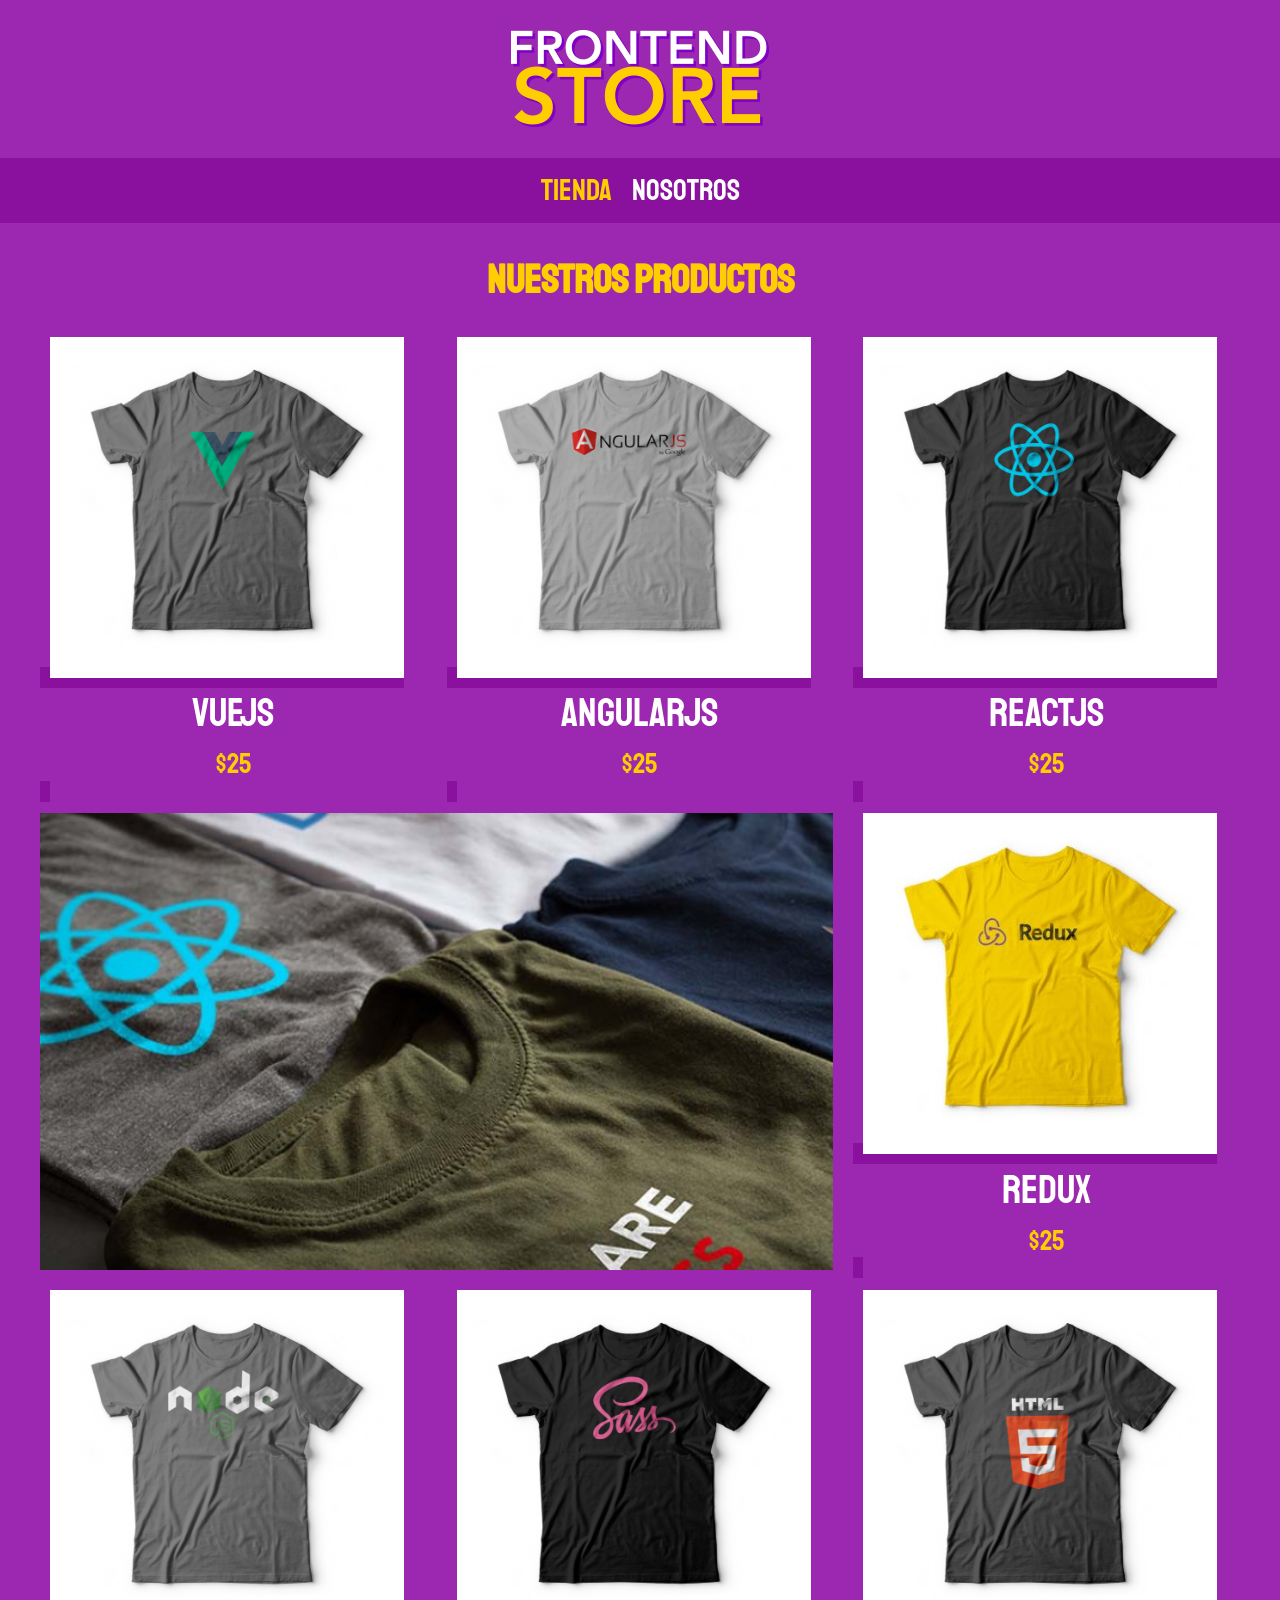
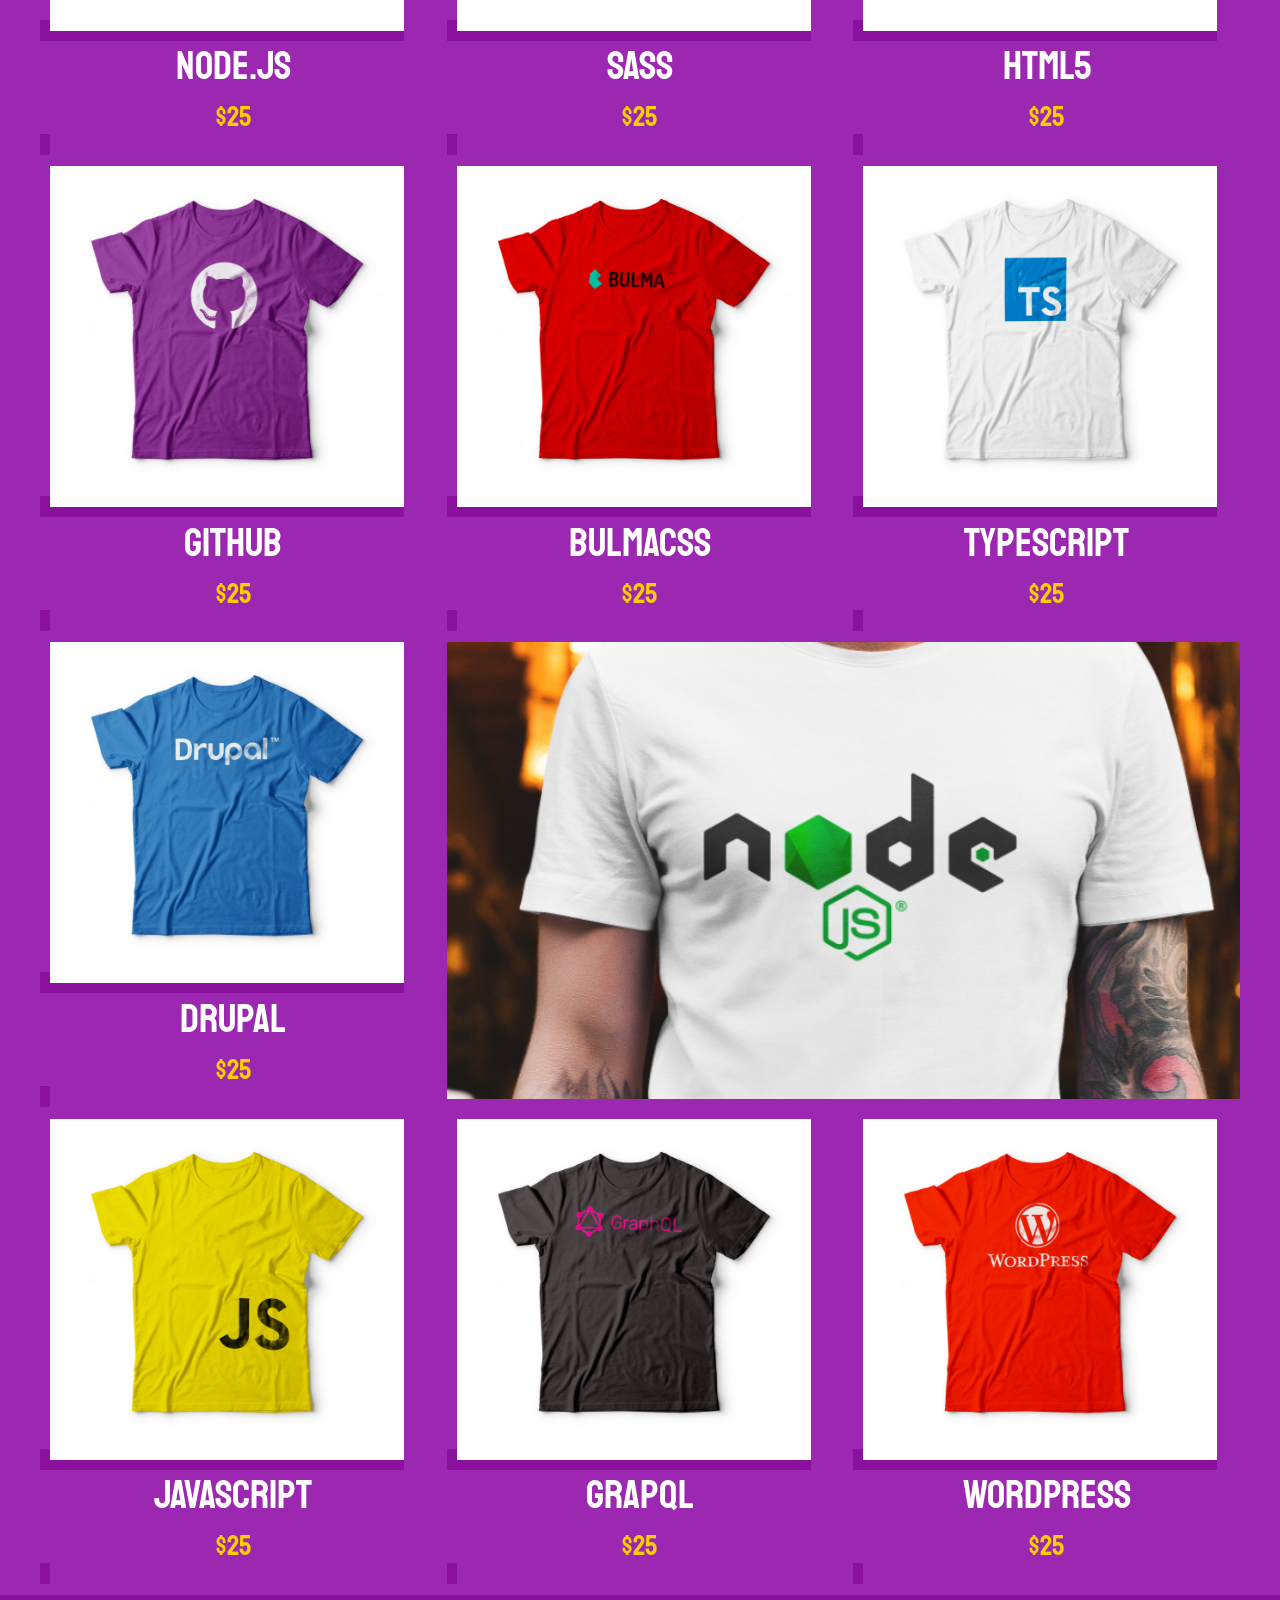
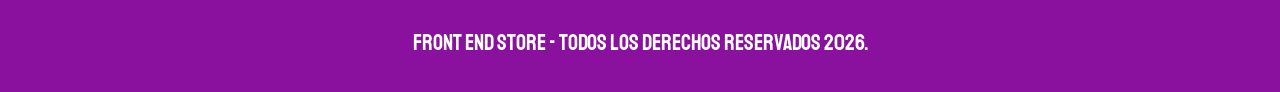
<file: index.html>
<!DOCTYPE html>
<html lang="en">
<head>
    <meta charset="UTF-8">
    <meta name="viewport" content="width=device-width, initial-scale=1.0">
    <title>Frontend Store</title>
    <link rel="stylesheet" href="css/normalize.css">
    <link href="https://fonts.googleapis.com/css2?family=Bebas+Neue&family=Krona+One&family=PT+Serif:ital,wght@0,400;0,700;1,400;1,700&family=Staatliches&display=swap" rel="stylesheet">
    <link rel="stylesheet" href="css/style.css">

</head>
<body>
    <header class="header">
       <a href="index.html">
        <img class="header__logo" src="img/logo.png" alt="LogoTipo">
       </a> 
    </header>
    
    <nav class="navegacion">
      <a class="navegacion__enlace navegacion__enlace--activo" href="index.html">Tienda</a>
      <a class="navegacion__enlace" href="nosotros.html">Nosotros</a>
    </nav>

    <main class="contenedor">
        <h1>Nuestros Productos</h1>
        
        <div class="grid">
            
            <div class="productos">
                 <a href="producto.html" class="producto">
                    <img class="producto__imagen" src="img/1.jpg" alt="imagen camisa">
                    <div class="producto__informacion">
                        <p class="producto__nombre">VueJS</p>
                        <p class="producto__precio">$25</p>
                    </div>
                 </a>   
            </div> <!--.productos-->
            <div class="productos">
                 <a href="producto.html" class="producto">
                    <img class="producto__imagen" src="img/2.jpg" alt="imagen camisa">
                    <div class="producto__informacion">
                        <p class="producto__nombre">AngularJS</p>
                        <p class="producto__precio">$25</p>
                    </div>
                 </a>   
            </div> <!--.productos-->
            <div class="productos">
                 <a href="producto.html" class="producto">
                    <img class="producto__imagen" src="img/3.jpg" alt="imagen camisa">
                    <div class="producto__informacion">
                        <p class="producto__nombre">ReactJS</p>
                        <p class="producto__precio">$25</p>
                    </div>
                 </a>   
            </div> <!--.productos-->
            <div class="productos">
                 <a href="producto.html" class="producto">
                    <img class="producto__imagen" src="img/4.jpg" alt="imagen camisa">
                    <div class="producto__informacion">
                        <p class="producto__nombre">Redux</p>
                        <p class="producto__precio">$25</p>
                    </div>
                 </a>   
            </div> <!--.productos-->
            <div class="productos">
                 <a href="producto.html" class="producto">
                    <img class="producto__imagen" src="img/5.jpg" alt="imagen camisa">
                    <div class="producto__informacion">
                        <p class="producto__nombre">Node.JS</p>
                        <p class="producto__precio">$25</p>
                    </div>
                 </a>   
            </div> <!--.productos-->
            <div class="productos">
                 <a href="producto.html" class="producto">
                    <img class="producto__imagen" src="img/6.jpg" alt="imagen camisa">
                    <div class="producto__informacion">
                        <p class="producto__nombre">SASS</p>
                        <p class="producto__precio">$25</p>
                    </div>
                 </a>   
            </div> <!--.productos-->
            <div class="productos">
                 <a href="producto.html" class="producto">
                    <img class="producto__imagen" src="img/7.jpg" alt="imagen camisa">
                    <div class="producto__informacion">
                        <p class="producto__nombre">HTML5</p>
                        <p class="producto__precio">$25</p>
                    </div>
                 </a>   
            </div> <!--.productos-->
            <div class="productos">
                 <a href="producto.html" class="producto">
                    <img class="producto__imagen" src="img/8.jpg" alt="imagen camisa">
                    <div class="producto__informacion">
                        <p class="producto__nombre">Github</p>
                        <p class="producto__precio">$25</p>
                    </div>
                 </a>   
            </div> <!--.productos-->
            <div class="productos">
                 <a href="producto.html" class="producto">
                    <img class="producto__imagen" src="img/9.jpg" alt="imagen camisa">
                    <div class="producto__informacion">
                        <p class="producto__nombre">BulmaCSS</p>
                        <p class="producto__precio">$25</p>
                    </div>
                 </a>   
            </div> <!--.productos-->
            <div class="productos">
                 <a href="producto.html" class="producto">
                    <img class="producto__imagen" src="img/10.jpg" alt="imagen camisa">
                    <div class="producto__informacion">
                        <p class="producto__nombre">TypeScript</p>
                        <p class="producto__precio">$25</p>
                    </div>
                 </a>   
            </div> <!--.productos-->
            <div class="productos">
                 <a href="producto.html" class="producto">
                    <img class="producto__imagen" src="img/11.jpg" alt="imagen camisa">
                    <div class="producto__informacion">
                        <p class="producto__nombre">Drupal</p>
                        <p class="producto__precio">$25</p>
                    </div>
                 </a>   
            </div> <!--.productos-->
            <div class="productos">
                 <a href="producto.html" class="producto">
                    <img class="producto__imagen" src="img/12.jpg" alt="imagen camisa">
                    <div class="producto__informacion">
                        <p class="producto__nombre">JavaScript</p>
                        <p class="producto__precio">$25</p>
                    </div>
                 </a>   
            </div> <!--.productos-->
            <div class="productos">
                 <a href="producto.html" class="producto">
                    <img class="producto__imagen" src="img/13.jpg" alt="imagen camisa">
                    <div class="producto__informacion">
                        <p class="producto__nombre">GrapQL</p>
                        <p class="producto__precio">$25</p>
                    </div>
                 </a>   
            </div> <!--.productos-->
            <div class="productos">
                 <a href="producto.html" class="producto">
                    <img class="producto__imagen" src="img/14.jpg" alt="imagen camisa">
                    <div class="producto__informacion">
                        <p class="producto__nombre">WordPress</p>
                        <p class="producto__precio">$25</p>
                    </div>
                 </a>   
            </div> <!--.productos-->

            <div class="grafico grafico--camisas"></div>
            <div class="grafico grafico--node"></div>


        </div>    
    </main>

    <footer class="footer">
       <p class="footer__texto">front End Store - Todos los derechos Reservados 2026.</p> 
    </footer>


</body>
</html>
</file>
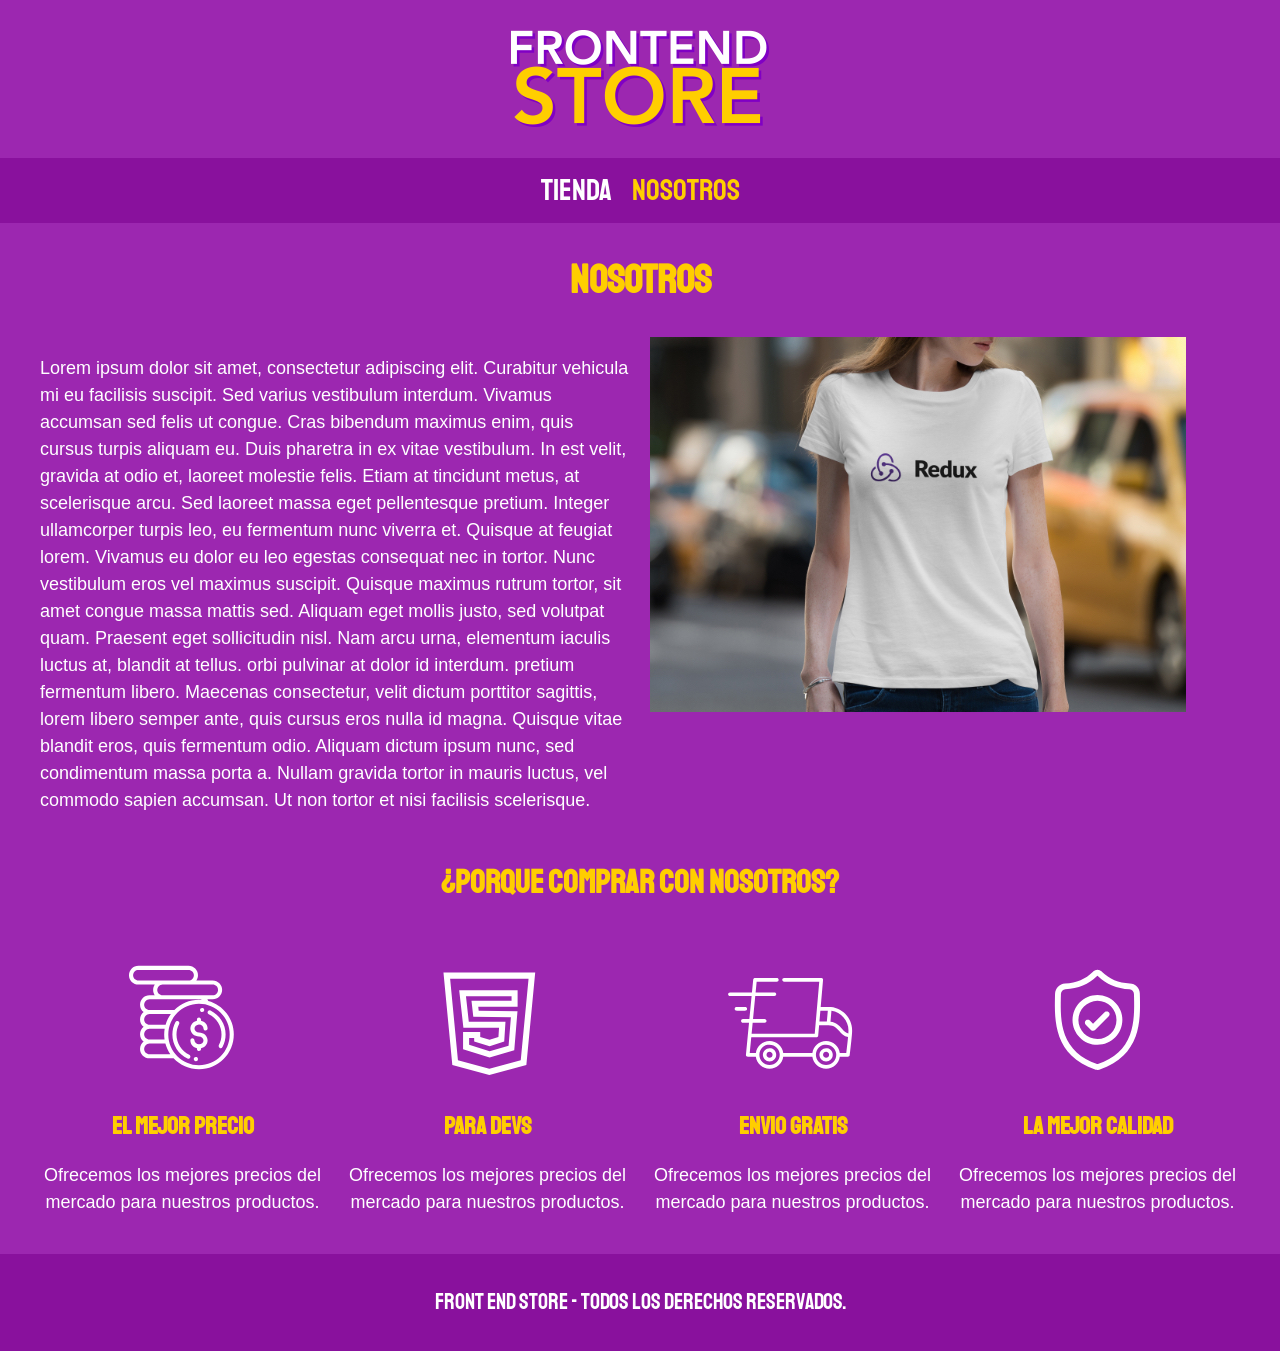
<file: nosotros.html>
<!DOCTYPE html>
<html lang="en">
<head>
    <meta charset="UTF-8">
    <meta name="viewport" content="width=device-width, initial-scale=1.0">
    <title>Frontend Store</title>
    <link rel="stylesheet" href="css/normalize.css">
    <link href="https://fonts.googleapis.com/css2?family=Bebas+Neue&family=Krona+One&family=PT+Serif:ital,wght@0,400;0,700;1,400;1,700&family=Staatliches&display=swap" rel="stylesheet">
    <link rel="stylesheet" href="css/style.css">

</head>
<body>
    <header class="header">
       <a href="index.html">
        <img class="header__logo" src="img/logo.png" alt="LogoTipo">
       </a> 
    </header>
    
    <nav class="navegacion">
      <a class="navegacion__enlace" href="index.html">Tienda</a>
      <a class="navegacion__enlace navegacion__enlace--activo" href="nosotros.html">Nosotros</a>
    </nav>

    <main class="contenedor">
        <h1>Nosotros</h1>

        <div class="nosotros">
            <div class="nosotros__contenido">
                <p>Lorem ipsum dolor sit amet, consectetur adipiscing elit. Curabitur vehicula mi eu facilisis suscipit. Sed varius vestibulum interdum. Vivamus accumsan sed felis ut congue. Cras bibendum maximus enim, quis cursus turpis aliquam eu. Duis pharetra in ex vitae vestibulum. In est velit, gravida at odio et, laoreet molestie felis. Etiam at tincidunt metus, at scelerisque arcu. Sed laoreet massa eget pellentesque pretium. Integer ullamcorper turpis leo, eu fermentum nunc viverra et. Quisque at feugiat lorem. Vivamus eu dolor eu leo egestas consequat nec in tortor. Nunc vestibulum eros vel maximus suscipit. Quisque maximus rutrum tortor, sit amet congue massa mattis sed. Aliquam eget mollis justo, sed volutpat quam. Praesent eget sollicitudin nisl. Nam arcu urna, elementum iaculis luctus at, blandit at tellus.
                 orbi pulvinar at dolor id interdum. pretium fermentum libero. Maecenas consectetur, velit dictum porttitor sagittis, lorem libero semper ante, quis cursus eros nulla id magna. Quisque vitae blandit eros, quis fermentum odio. Aliquam dictum ipsum nunc, sed condimentum massa porta a. Nullam gravida tortor in mauris luctus, vel commodo sapien accumsan. Ut non tortor et nisi facilisis scelerisque.
                </p>
            </div>
            <img class="nosotros__imagen" src="img/nosotros.jpg" alt="imagen nosotros">
        </div>
    </main>
    <section class="contenedor comprar">
        <h2 class="comprar__titulo">¿Porque Comprar con Nosotros?</h2>

        <div class="bloques">
            <div class="bloque">
                <img src="img/icono_1.png" alt="porque comprar">
                <h3 class="bloque__titulo">El Mejor Precio</h3>
                <p>Ofrecemos los mejores precios del mercado para nuestros productos.</p>
            </div> <!--.bloque-->
        <div class="bloque">
                <img src="img/icono_2.png" alt="porque comprar">
                <h3 class="bloque__titulo">Para devs</h3>
                <p>Ofrecemos los mejores precios del mercado para nuestros productos.</p>
            </div> <!--.bloque-->
        <div class="bloque">
                <img src="img/icono_3.png" alt="porque comprar">
                <h3 class="bloque__titulo">Envio Gratis</h3>
                <p>Ofrecemos los mejores precios del mercado para nuestros productos.</p>
            </div> <!--.bloque-->
        <div class="bloque">
                <img src="img/icono_4.png" alt="porque comprar">
                <h3 class="bloque__titulo">La mejor Calidad</h3>
                <p>Ofrecemos los mejores precios del mercado para nuestros productos.</p>
            </div> <!--.bloque-->
        </div><!--.bloques-->
        

    </section>

    <footer class="footer">
       <p class="footer__texto">front End Store - Todos los derechos Reservados.</p> 
    </footer>


</body>
</html>
</file>
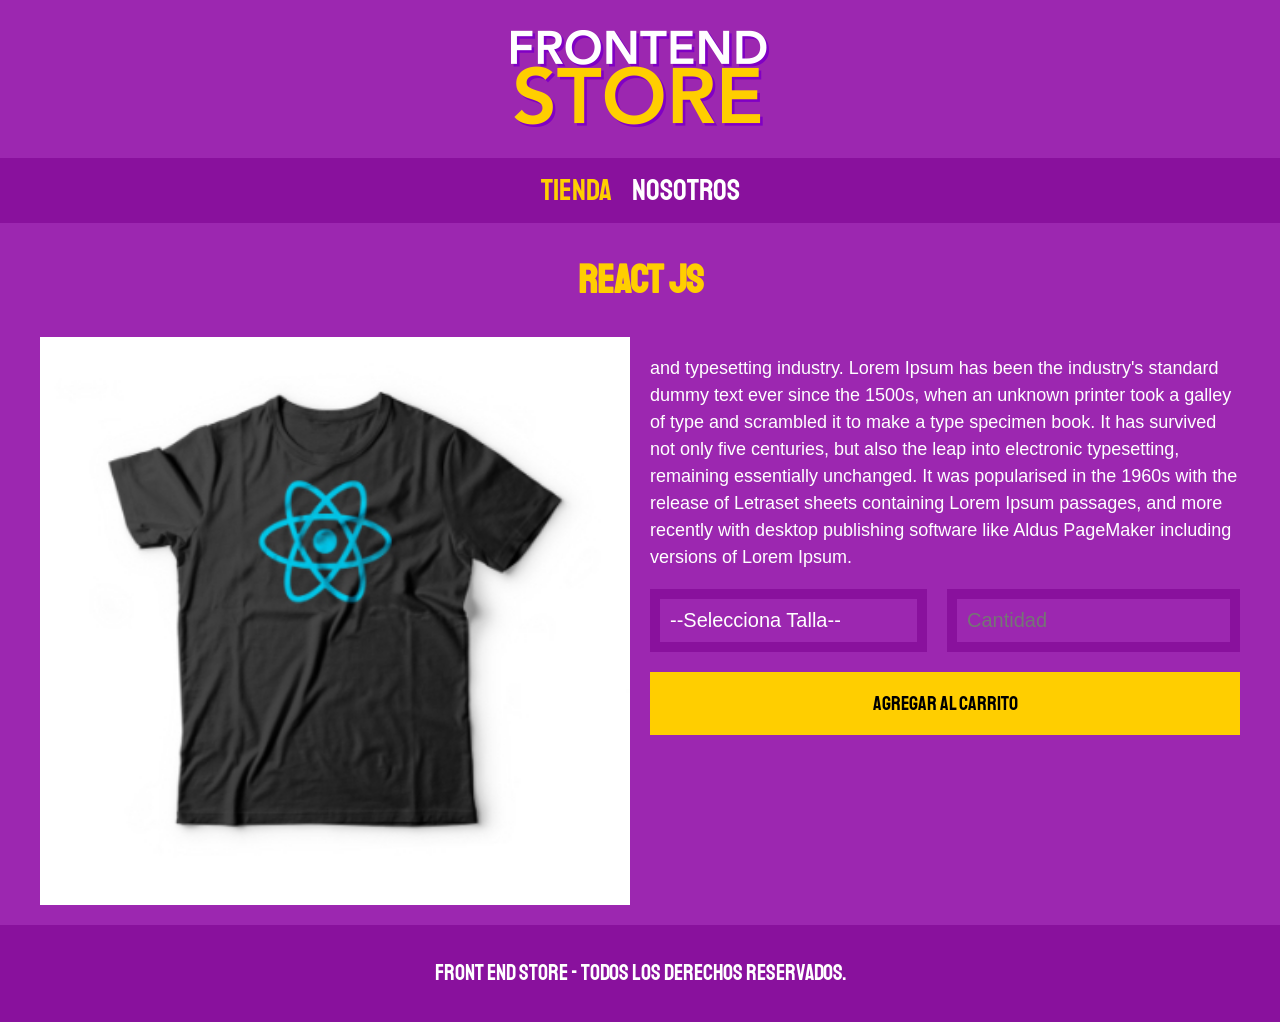
<file: producto.html>
<!DOCTYPE html>
<html lang="en">
<head>
    <meta charset="UTF-8">
    <meta name="viewport" content="width=device-width, initial-scale=1.0">
    <title>Frontend Store</title>
    <link rel="stylesheet" href="css/normalize.css">
    <link href="https://fonts.googleapis.com/css2?family=Bebas+Neue&family=Krona+One&family=PT+Serif:ital,wght@0,400;0,700;1,400;1,700&family=Staatliches&display=swap" rel="stylesheet">
    <link rel="stylesheet" href="css/style.css">

</head>
<body>
    <header class="header">
       <a href="index.html">
        <img class="header__logo" src="img/logo.png" alt="LogoTipo">
       </a> 
    </header>
    
    <nav class="navegacion">
      <a class="navegacion__enlace navegacion__enlace--activo" href="index.html">Tienda</a>
      <a class="navegacion__enlace" href="nosotros.html">Nosotros</a>
    </nav>

    <main class="contenedor">
        <h1>React JS</h1>

        <div class="camisa">
            <img class="camisa__imagen" src="img/3.jpg" alt="Imagen del Producto">

            <div class="camisa__contenido">
                <p>and typesetting industry. Lorem Ipsum has been the industry's standard dummy text ever since the 1500s, when an unknown printer took a galley of type and scrambled it to make a type specimen book. It has survived not only five centuries, but also the leap into electronic typesetting, remaining essentially unchanged. It was popularised in the 1960s with the release of Letraset sheets containing Lorem Ipsum passages, and more recently with desktop publishing software like Aldus PageMaker including versions of Lorem Ipsum.</p>
            
                 <form class="formulario">
                    <select class="formulario__campo">
                        <option disabled selected>--Selecciona Talla--</option>
                        <option>Chica</option>
                        <option>Mediana</option>
                        <option>Grande</option>
                    </select>
                    <input class="formulario__campo" type="number" placeholder="Cantidad" min="1">
                    <input class="formulario__submit" type="submit" value="Agregar al Carrito"
                 </form>
            </div>

        </div>
    </main>

    <footer class="footer">
       <p class="footer__texto">front End Store - Todos los derechos Reservados.</p> 
    </footer>


</body>
</html>
</file>
<file: css/style.css>
:root {
    --primario: #9C27B0;
    --primarioOscuro :#89119D;
    --secundario: #FFCE00;
    --secundarioOscuro: rgb(233,287,2);
    --blanco: #fff;
    --negro: #000;

    --fuentesPrincipal: 'Staatliches', cursive;
}

html {
  box-sizing: border-box;
  font-size: 62.5%;
}

*, *:before, *:after {
   box-sizing: inherit;
}
/**globales**/

body {
    background-color: var(--primario);
    font-size: 1.6px;
    line-height: 1.5;

}

p {
    font-size: 1.8rem;
    font-family: Arial, Helvetica, sans-serif;
    color: var(--blanco);
}
a {
    text-decoration: none;
}
img {
    max-width: 100%;
}
.contenedor {
    max-width: 120rem;
    margin: 0 auto;
}
h1, h2, h3 {
    text-align: center;
    color: var(--secundario);
    font-family: var(--fuentesPrincipal);
}

h1 {
    font-size: 4rem;
}

h2 {
    font-size: 3.2rem;
}
h3 {
    font-size: 2.4rem;
}

/**header**/

.header{
    display: flex;
    justify-content: center;    
}

.header__logo {
    margin: 3rem 0;
}

/** footer**/
.footer {
    background-color: var(--primarioOscuro);
    padding: 1rem 0;
    margin-top: 2rem;

}
.footer__texto {
    font-family: var(--fuentesPrincipal);
    text-align: center;
    font-size: 2.2rem;
}
/**navegacion**/

.navegacion {
    background-color: var(--primarioOscuro);
    padding: 1rem 0;
    display: flex;
    justify-content: center;
    gap: 2rem;
}

.navegacion__enlace {
    font-family: var(--fuentesPrincipal);
    color: var(--blanco);
    font-size: 3rem;
}
.navegacion__enlace--activo, 
.navegacion__enlace:hover {
    color: var(--secundario);
}

/**Grid**/
.grid {
    display: grid;
    grid-template-columns: repeat(2, 1fr);
    gap: 2rem;
}

@media  (min-width: 768px) {
    .grid {
        grid-template-columns: repeat(3, 1fr);
    }

}

/**productos**/

.producto  {
    background-color: var(--primarioOscuro);
    padding: 1rem;
}
.producto__nombre {
    font-size: 4rem;

}

.producto__precio {
    font-size: 2.8rem;
    color: var(--secundario);
}
.producto__nombre, .producto__precio {
    font-family: var(--fuentesPrincipal);
    margin: 1rem 0;
    text-align: center;
    line-height: 1.2;
}

/**graficos**/
.grafico {
    min-height: 30rem;
    background-repeat: no-repeat;
    background-size: cover;
    grid-column: 1/3;
}
.grafico--camisas {
    grid-row: 2/3;
    background-image: url(../img/grafico1.jpg);
}
.grafico--node {
   background-image: url(../img/grafico2.jpg);
   grid-row: 8/9;
}
@media (min-width:768px) {
    .grafico--node {
    grid-row: 5/6;
    grid-column: 2/4;
   }
}
.camisa__imagen {
    width: 100%;
}
/**nosotros**/
.nosotros {
    display: grid;
}
@media (min-width: 768px) {
  .nosotros {
   grid-template-columns: repeat(2, 1fr);
   column-gap: 2rem;
   }
}
.nosotros__imagen {
    grid-row: 1/2;
}
@media (min-width: 768px) {
    .nosotros__imagen {
        grid-column: 2/3;
    }
}
/**bloques**/
.bloques {
    display: grid;
    grid-template-columns: repeat(2, 1fr);
    gap: 2rem;
}
@media (min-width: 768px) {
    .bloques {
        grid-template-columns: repeat(4, 1fr);
    }
}
.bloque {
    text-align: center;
}
.bloque__titulo {
    margin: 0;
}

/**Pagina del Producto**/

@media (min-width: 768px) {
    .camisa {
        display: grid;
        grid-template-columns: repeat(2, 1fr);
        column-gap: 2rem;
        align-items: start;
    }
}

.formulario {
    display: grid;
    grid-template-columns: repeat(2, 1fr);
    gap: 2rem;
  
}

.formulario__campo {
    border: 1rem solid var(--primarioOscuro);
    background-color: transparent;
    color: var(--blanco);
    font-size: 2rem;
    font-family: Arial, Helvetica, sans-serif;
    padding: 1rem;
    appearance: none;
}

.formulario__submit {
    background-color: var(--secundario);
    border: none;
    font-size: 2rem;
    font-family: var(--fuentesPrincipal);
    padding: 2rem;
    transition: background-color .3s ease;
    grid-column: 1/3;
}
.formulario__submit:hover {
    cursor: pointer;
    background-color: var(--secundarioOscuro);
}
</file>
